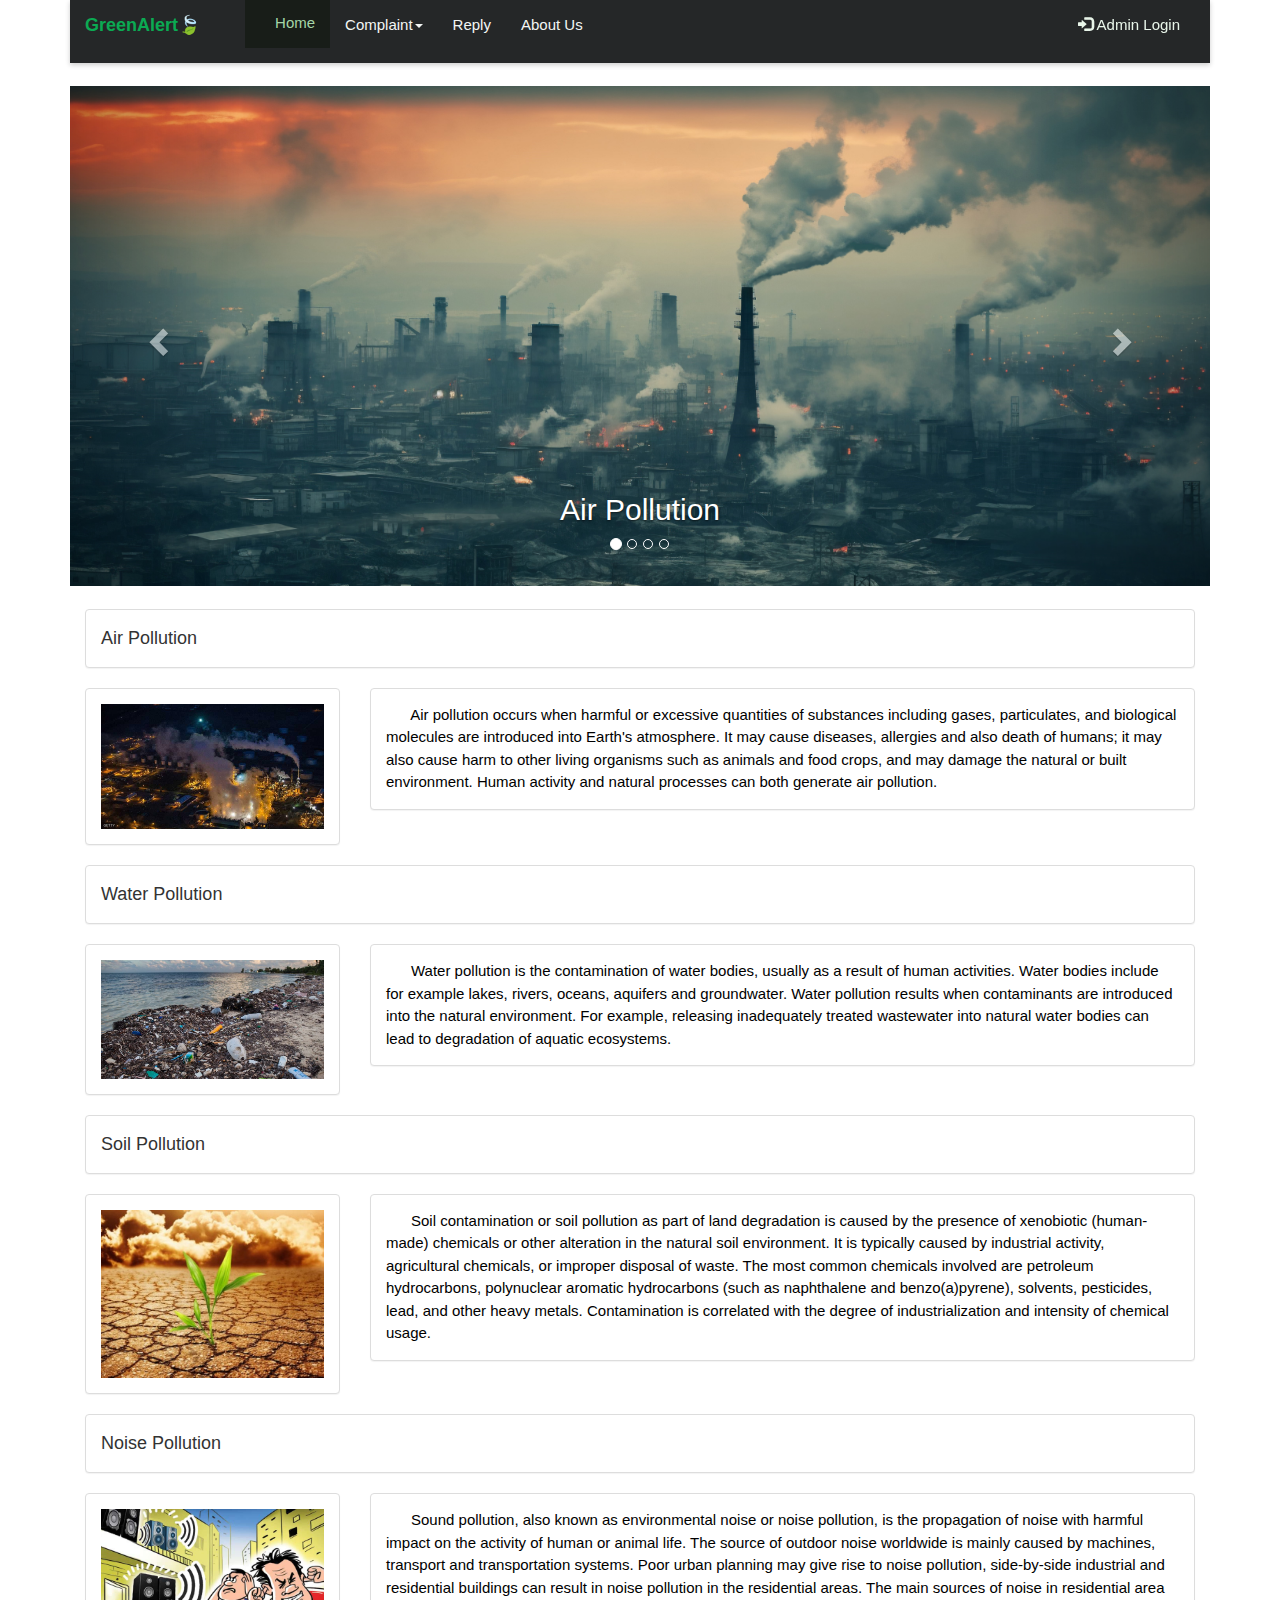
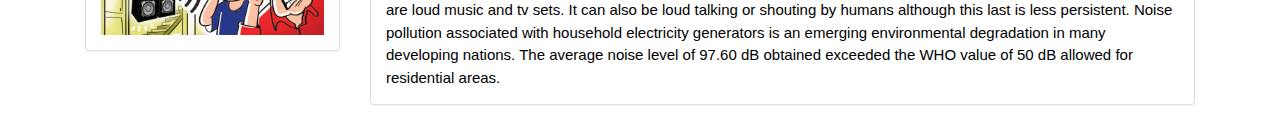
<file: index.html>
<!--
    Project: Pollution
-->

<!DOCTYPE html>
<html lang="en">
    <head>
        <title>Pollution - Complaint </title>
        <meta charset="utf-8">
        <meta name="viewport" content="width=device-width, initial-scale=1">
        <link rel="stylesheet" href="bootstrap/css/bootstrap.min.css">

        <link rel="stylesheet" href="bootstrap/css/custom-navbar.css">
        
        <script src="bootstrap/jquery/jquery-3.3.1.js"></script>
        <link rel="stylesheet" href="bootstrap/w3.css/w3.css">
        <script src="bootstrap/js/bootstrap.min.js"></script>
        <style>
            /* Remove the navbar's default margin-bottom and rounded borders */ 
            .navbar {
                margin-bottom: 0;
                border-radius: 20;
                background-color: #252728;
                height: 63px;;
            }
            /* Add a gray background color and some padding to the footer */
            footer {
                background-color: #f2f2f2;
                padding: 25px;
            }
            .carousel-inner img {
                width: 100%; /* Set width to 100% */
                margin: auto;
                min-height:200px;
            }

            /* Hide the carousel text when the screen is less than 600 pixels wide */
            @media (max-width: 600px) {
                .carousel-caption {
                    display: none; 
                }
            }
            
            #section1 {padding-top:50px;height:500px;color: #fff; background-color: #1E88E5;}
            #section2 {padding-top:50px;height:500px;color: #fff; background-color: #673ab7;}
            #section3 {padding-top:50px;height:500px;color: #fff; background-color: #ff9800;}
            #section4 {padding-top:50px;height:500px;color: #fff; background-color: #00bcd4;}

            /* body {
            background-image: url("images/header-images/login-background.jpg");
            background-attachment: fixed;
            background-size: cover;
            background-position: center;
        } */
        </style>
    </head>
    <body>
        <div class="container">
            <div class="w3-animate-top">                    
                <nav class="navbar navbar-inverse">
                    <div class="container-fluid">
                        <div class="navbar-header">
                            <button type="button" class="navbar-toggle" data-toggle="collapse" data-target="#myNavbar">
                            <span class="icon-bar"></span>
                            <span class="icon-bar"></span>
                            <span class="icon-bar"></span>                        
                            </button>
                            <a class="navbar-brand" href=""><b>GreenAlert🍃</b>
                        </div>
                        <div class="collapse navbar-collapse" id="myNavbar">
                            <ul class="nav navbar-nav">
                                <li class="active"><a href="index.html">Home</a></li>
                                <li class="dropdown">
                                    <a class="dropdown-toggle" data-toggle="dropdown" href="#">
                                    Complaint<span class="caret"></span>
                                    </a>
                                    <ul class="dropdown-menu">
                                        <li><a href="complaint-page.html" onclick="">Registration</a></li>
                                        <li><a href="display-details.html" onclick="">Details</a></li>
                                        <li><a href="search-police-station-contact.html" onclick="">Search Police Station Contact</a></li>
                                    </ul>
                                </li>                                
                                <li><a href="show-complaint-reply.html" onclick="">Reply</a></li>
                                <li><a href="about-us-page.html">About Us</a></li>
                            </ul>
                            <ul class="nav navbar-nav navbar-right">
                                <li><a href="admin-login-page.html"><span class="glyphicon glyphicon-log-in"></span> Admin Login</a></li>
                            </ul>
                        </div>
                    </div>
                </nav>
            </div>
            
            <br>
            <div class="w3-animate-left">                                
                <div id="myCarousel" class="carousel slide" data-ride="carousel">
                    <!-- Indicators -->
                    <ol class="carousel-indicators">
                        <li data-target="#myCarousel" data-slide-to="0" class="active"></li>
                        <li data-target="#myCarousel" data-slide-to="1"></li>
                        <li data-target="#myCarousel" data-slide-to="2"></li>
                        <li data-target="#myCarousel" data-slide-to="3"></li>
                    </ol>
                    <!-- Wrapper for slides -->
                    <div class="carousel-inner" role="listbox">
                        <div class="item active">
                            <img src="images/header-images/air-pollution.jpg" alt="Image">
                            <div class="carousel-caption">
                                <h2>Air Pollution</h3>
                            </div>
                        </div>
                        <div class="item">
                            <img src="images/header-images/water-pollution.jpg" alt="Image">
                            <div class="carousel-caption">
                                <h2>Water Pollution</h3>
                            </div>
                        </div>
                        <div class="item">
                            <img src="images/header-images/soil-pollution.jpg" alt="Image">
                            <div class="carousel-caption">
                                <h2>Soil Pollution</h3>
                            </div>
                        </div>
                        <div class="item">
                            <img src="images/header-images/noise-pollution.jpg" alt="Image">
                            <div class="carousel-caption">
                                <h2>Noise Pollution</h3>
                            </div>
                        </div>
                    </div>
                    <!-- Left and right controls -->
                    <a class="left carousel-control" href="#myCarousel" role="button" data-slide="prev">
                    <span class="glyphicon glyphicon-chevron-left" aria-hidden="true"></span>
                    <span class="sr-only">Previous</span>
                    </a>
                    <a class="right carousel-control" href="#myCarousel" role="button" data-slide="next">
                    <span class="glyphicon glyphicon-chevron-right" aria-hidden="true"></span>
                    <span class="sr-only">Next</span>
                    </a>
                </div>
            </div>
        </div>
            
        <br>
        <div class="container">
            <div class="col-md-12">
                <div class="w3-animate-zoom">
                    <div class="panel panel-default">
                        <div class="panel-body">
                            <font size="4">
                                Air Pollution
                            </font>
                        </div>
                    </div>
                </div>
                <div class="row">
                    <div class="col-md-3">                
                        <div class="w3-animate-zoom">
                            <div class="panel panel-default">
                                <div class="panel-body">
                                    <img class="img-responsive" src="images/small-images/air-pollution.jpg" class="img-rounded" id="Panel_Image">
                                </div>
                            </div>
                        </div>
                    </div>
                    
                    <div class="col-md-9">                
                        <div class="panel panel-default">
                            <div class="w3-animate-zoom">
                                <div class="panel-body">
                                    <font color="black">
                                        &nbsp;&nbsp;&nbsp;&nbsp;&nbsp;
                                        Air pollution occurs when harmful or excessive quantities of substances including gases, particulates, and biological molecules are introduced into Earth's atmosphere. It may cause diseases, allergies and also death of humans; it may also cause harm to other living organisms such as animals and food crops, and may damage the natural or built environment. 
                                        Human activity and natural processes can both generate air pollution.
                                        <br>
                                    </font>
                                </div>
                            </div>
                        </div>
                    </div>
                </div>
            </div>


            <div class="col-md-12">
                <div class="w3-animate-zoom">
                    <div class="panel panel-default">
                        <div class="panel-body">
                            <font size="4">
                                Water Pollution
                            </font>
                        </div>
                    </div>
                </div>
                <div class="row">
                    <div class="col-md-3">
                        <div class="w3-animate-zoom">
                            <div class="panel panel-default">
                                <div class="panel-body">
                                    <img class="img-responsive" src="images/small-images/water-pollution.jpg" class="img-rounded" id="Panel_Image">
                                </div>
                            </div>
                        </div>
                    </div>
                    
                    <div class="col-md-9">
                        <div class="w3-animate-zoom">
                            <div class="panel panel-default">
                                <div class="panel-body">
                                    <font color="black">
                                        &nbsp;&nbsp;&nbsp;&nbsp;&nbsp;
                                        Water pollution is the contamination of water bodies, usually as a result of human activities. 
                                        Water bodies include for example lakes, rivers, oceans, aquifers and groundwater. Water pollution results when contaminants are introduced into the natural environment. For example, releasing inadequately treated wastewater into natural water bodies can lead to degradation of aquatic ecosystems.
                                    </font>
                                </div>
                            </div>
                        </div>
                    </div>
                </div>
            </div>

            <div class="col-md-12">
                <div class="w3-animate-zoom">
                    <div class="panel panel-default">
                        <div class="panel-body">
                            <font size="4">
                                Soil Pollution
                            </font>
                        </div>
                    </div>
                </div>
                <div class="row">
                    <div class="col-md-3">
                        <div class="w3-animate-zoom">
                            <div class="panel panel-default">
                                <div class="panel-body">
                                    <img class="img-responsive" src="images/small-images/soil-pollution.jpg" class="img-rounded" id="Panel_Image">
                                </div>
                            </div>
                        </div>
                    </div>
                    
                    <div class="col-md-9">
                        <div class="w3-animate-zoom">
                            <div class="panel panel-default">
                                <div class="panel-body">
                                    <font color="black">
                                        &nbsp;&nbsp;&nbsp;&nbsp;&nbsp;
                                        Soil contamination or soil pollution as part of land degradation is caused by the presence of xenobiotic (human-made) chemicals or other alteration in the natural soil environment. It is typically caused by industrial activity, agricultural chemicals, or improper disposal of waste. 
                                        The most common chemicals involved are petroleum hydrocarbons, polynuclear aromatic hydrocarbons (such as naphthalene and benzo(a)pyrene), solvents, pesticides, lead, and other heavy metals. Contamination is correlated with the degree of industrialization and intensity of chemical usage.
                                    </font>
                                </div>
                            </div>
                        </div>
                    </div>
                </div>
            </div>

            <div class="col-md-12">
                <div class="w3-animate-zoom">
                    <div class="panel panel-default">
                        <div class="panel-body">
                            <font size="4">
                                Noise Pollution
                            </font>
                        </div>
                    </div>
                </div>
                <div class="row">
                    <div class="col-md-3">
                        <div class="w3-animate-zoom">                    
                            <div class="panel panel-default">
                                <div class="panel-body">
                                    <img class="img-responsive" src="images/small-images/noise-pollution.jpg" class="img-rounded" id="Panel_Image">
                                </div>
                            </div>
                        </div>
                    </div>
                    <div class="col-md-9">
                        <div class="w3-animate-zoom">                    
                            <div class="panel panel-default">
                                <div class="panel-body">
                                    <font color="black">
                                        &nbsp;&nbsp;&nbsp;&nbsp;&nbsp;
                                        Sound pollution, also known as environmental noise or noise pollution, is the propagation of noise with harmful impact on the activity of human or animal life. 
                                        The source of outdoor noise worldwide is mainly caused by machines, transport and transportation systems. Poor urban planning may give rise to noise pollution, side-by-side industrial and residential buildings can result in noise pollution in the residential areas. The main sources of noise in residential area are loud music and tv sets. It can also be loud talking or shouting by humans although this last is less persistent. 
                                        Noise pollution associated with household electricity generators is an emerging environmental degradation in many developing nations. The average noise level of 97.60 dB obtained exceeded the WHO value of 50 dB allowed for residential areas.
                                    </font>
                                </div>
                            </div>
                        </div>
                    </div>
                </div>
            </div>  
        </div>
    </body>
</html>
</file>
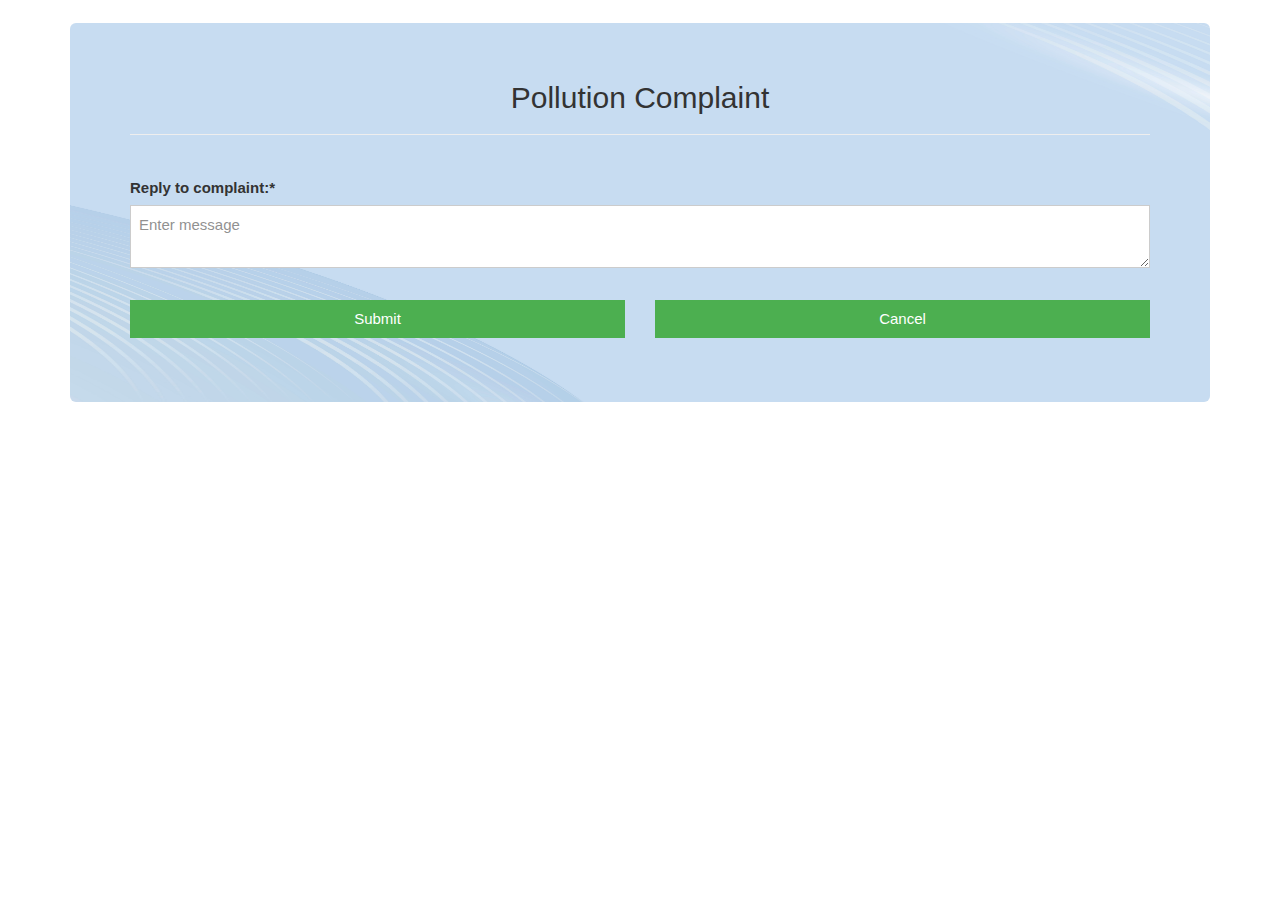
<file: reply-to-complaint.html>
<!DOCTYPE html>
<html lang="en">
    <head>
        <title>Complaint Reply</title>
        <meta charset="utf-8">
        <meta name="viewport" content="width=device-width, initial-scale=1">
        <link rel="stylesheet" href="bootstrap/css/bootstrap.min.css">
        <script src="bootstrap/jquery/jquery-3.3.1.js"></script>
        <link rel="stylesheet" href="bootstrap/w3.css/w3.css">
        <script src="bootstrap/js/bootstrap.min.js"></script>
        <style>
         .jumbotron{
                background: url(images/header-images/login-background.jpg);
                background-size: 100% 100%;
                opacity:1;
            }
        </style>
    </head>
    <br>
    <body onload="setRegId()">
        <div class="container">
            <div class="jumbotron" style="background-color: #FAF9F9">
                <div>
                    <center>
                        <b><h2>Pollution Complaint</h2></b>
                    </center>
                    <hr/>
                    <br>
                    
                    <label><b>Reply to complaint:*</b></label>
                    <textarea class="w3-input w3-border w3-margin-bottom" type="text"  placeholder="Enter message" name="message" id="message"></textarea>
                    <div class="row">
                        <div class="col-md-6">
                            <button class="w3-button w3-block w3-green w3-section w3-padding" type="submit" onclick="submit()">Submit</button>
                        </div>
                        <div class="col-md-6">
                            <button class="w3-button w3-block w3-green w3-section w3-padding" type="submit" onclick="cancel()">Cancel</button>
                        </div>
                    </div>
                </div>
            </div>
        </div>
        <script src="scripts/get-url.js"></script>
        <script>
            function getRegId(){
                return regId = getURL().split("=")[1];
            }
            function submit(){
                var message = document.getElementById("message").value;
                window.location = "jsp-pages/save-complaint-details.jsp?regId="+getRegId()+"&message="+message;
            }
            function cancel(){
                window.location = "";
            }
        </script>
       
        <script src="scripts/print-complaint-details.js"></script>
    </body>
</html>
</file>
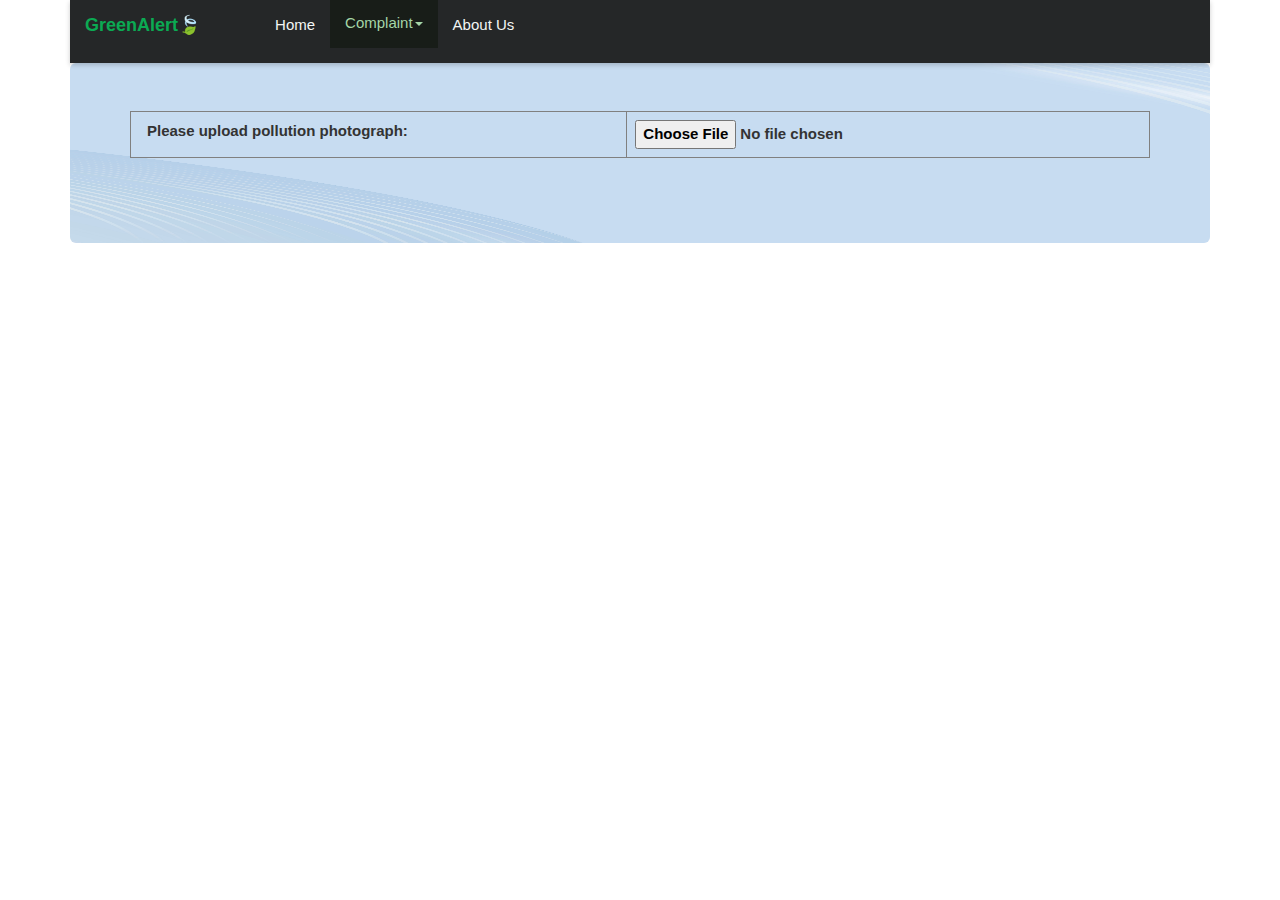
<file: upload-pollution-photo.html>
<!--
    Project: Pollution-Complaint
-->

<!DOCTYPE html>
<html lang="en">
    <head>
        <title>Pollution - Complaint </title>
        <meta charset="utf-8">
        <meta name="viewport" content="width=device-width, initial-scale=1">
        <link rel="stylesheet" href="bootstrap/css/bootstrap.min.css">
        <link rel="stylesheet" href="bootstrap/css/custom-navbar.css">
        <script src="bootstrap/jquery/jquery-3.3.1.js"></script>
        <link rel="stylesheet" href="bootstrap/w3.css/w3.css">
        <script src="bootstrap/js/bootstrap.min.js"></script>
        <script src="scripts/show-register-details.js"></script>
        <style>
            /* Remove the navbar's default margin-bottom and rounded borders */ 
            .navbar {
                margin-bottom: 0;
                border-radius: 20;
                background-color: #252728;
                height: 63px;
            }
            /* Add a gray background color and some padding to the footer */
            footer {
                background-color: #f2f2f2;
                padding: 25px;
            }
            .jumbotron{
                background: url(images/header-images/login-background.jpg);
                background-size: 100% 100%;
                opacity:1;
            }
        </style>
    </head>
    <body>
        <div class="container">
            <div class="w3-animate-top">                    
                <nav class="navbar navbar-inverse">
                    <div class="container-fluid">
                        <div class="navbar-header">
                            <button type="button" class="navbar-toggle" data-toggle="collapse" data-target="#myNavbar">
                            <span class="icon-bar"></span>
                            <span class="icon-bar"></span>
                            <span class="icon-bar"></span>                        
                            </button>
                            <a class="navbar-brand" href=""><b>GreenAlert🍃</b>
                        </div>
                        <div class="collapse navbar-collapse" id="myNavbar">
                            <ul class="nav navbar-nav">
                                <li><a href="index.html">Home</a></li>
                                <li class="dropdown active">
                                    <a class="dropdown-toggle" data-toggle="dropdown" href="#">
                                    Complaint<span class="caret"></span>
                                    </a>
                                    <ul class="dropdown-menu">
                                        <li><a href="complaint-page.html" onclick="">Registration</a></li>
                                        <li><a href="display-details.html">Details</a></li>
                                        <li><a href="search-police-station-contact.html" onclick="">Search Police Station Contact</a></li>
                                    </ul>
                                </li>
                                <li><a href="about-us-page.html">About Us</a></li>
                            </ul>
                        </div>
                    </div>
                </nav>
            </div>
        </div>
        
        <div class="container">
            <div class="jumbotron">
                <form name="pollutionComplaint" method="POST" enctype="multipart/form-data">
                    <div class="table-responsive">
                        <table border="1" class="w3-table">
                            <tr>
                                <th>Please upload pollution photograph:</th>
                                <th> <input type="file" class="form-control-file" accept=".jpg,.jpeg,.png" name="myPhoto" id="exampleInputFile" onchange="selectedFile(this)" required> </th>
                                
                            </tr>
                        </table>
                    </div>
                    <br>
                    <center>
                        <p id="testId"></p>
                    </center>
                </form>
            </div>
        </div>
        
        <script>
            function selectedFile(originalFile) {
                if(checkTypeOfFile(originalFile.value)){
                    uploadPhoto();
                } else {
                    alert("Invalid file");
                }
            }
            function checkTypeOfFile(fileName) {
                var extension = fileName.split(".")[1];
                var flag = false;
                if(extension == "jpg" || extension == "png" || extension == "jpeg"){
                    flag = true;
                }
                return flag;
            }
            function uploadPhoto(){
                xmlhttp = new XMLHttpRequest();
                var imageFile = document.pollutionComplaint.myPhoto.files[0];
                var fileName = imageFile.name;

                var formData = new FormData();
                formData.append("file", imageFile);
                xmlhttp.open("POST","/Pollution-Complaint/jsp-pages/upload-photo.jsp?fileName="+fileName,false);
                xmlhttp.send(formData);
                output = xmlhttp.responseText;
                document.getElementById("testId").innerHTML = output;
                //alert(output.trim());
            }
        </script>
    </body>
</html>
</file>
<file: bootstrap/css/custom-navbar.css>
.navbar {
    background-color: #388E3C;
    border-radius: 0;
    border: none;
    box-shadow: 0 2px 5px rgba(0, 0, 0, 0.2);
    width: 100%;
    box-sizing: border-box;
    position: relative;
    overflow: hidden;
}

.navbar::before {
    content: '';
    position: absolute;
    top: -50%;
    left: -50%;
    width: 200%;
    height: 200%;
    background: radial-gradient(circle, rgba(165, 214, 167, 0.1) 0%, rgba(56, 142, 60, 0) 70%);
    opacity: 0;
    transition: opacity 0.5s ease;
}

.navbar:hover::before {
    opacity: 1;
    animation: pulse 4s infinite;
}

@keyframes pulse {
    0%, 100% { transform: scale(1); }
    50% { transform: scale(1.02); }
}

/* Navbar Brand Styles */
.navbar-brand {
    color: #0baa53 !important;
    font-weight: bold;
    position: relative;
    transition: color 0.3s ease;
}

.navbar-brand::after {
    content: '';
    position: absolute;
    bottom: -5px;
    left: 0;
    width: 100%;
    height: 2px;
    background-color: #A5D6A7;
    transform: scaleX(0);
    transition: transform 0.3s ease;
}

.navbar-brand:hover {
    color: #A5D6A7 !important;
}

.navbar-brand:hover::after {
    transform: scaleX(1);
}

/* Navbar Links Styles */
.navbar-nav > li > a {
    color: #f3f6f4 !important;
    transition: color 0.3s ease, transform 0.3s ease;
    position: relative;
    z-index: 1;
}

.navbar-nav > li > a::before {
    content: '';
    position: absolute;
    top: 0;
    left: 0;
    width: 100%;
    height: 100%;
    background-color: rgba(165, 214, 167, 0.1);
    transform: scaleY(0);
    transform-origin: bottom;
    transition: transform 0.3s ease;
    z-index: -1;
}

.navbar-nav > li.active > a,
.navbar-nav > li > a:hover {
    color: #A5D6A7 !important;
    transform: translateY(-2px);
}

.navbar-nav > li.active > a::before,
.navbar-nav > li > a:hover::before {
    transform: scaleY(1);
}

/* Navbar Toggle Button Styles */
.navbar-toggle {
    border-color: #A5D6A7;
    transition: transform 0.3s ease, background-color 0.3s ease;
}

.navbar-toggle:hover {
    background-color: rgba(165, 214, 167, 0.1);
    transform: rotate(90deg);
}

.navbar-toggle .icon-bar {
    background-color: #A5D6A7;
    transition: transform 0.3s ease;
}

.navbar-toggle:hover .icon-bar {
    transform: scaleX(1.2);
}

/* Right Navbar Links Styles */
.navbar-right > li > a {
    color: #E8F5E9 !important;
    transition: color 0.3s ease, transform 0.3s ease;
    position: relative;
}

.navbar-right > li > a::after {
    content: '';
    position: absolute;
    bottom: 0;
    left: 0;
    width: 100%;
    height: 2px;
    background-color: #A5D6A7;
    transform: scaleX(0);
    transition: transform 0.3s ease;
}

.navbar-right > li > a:hover {
    color: #A5D6A7 !important;
    transform: translateY(-2px);
}

.navbar-right > li > a:hover::after {
    transform: scaleX(1);
}
</file>
